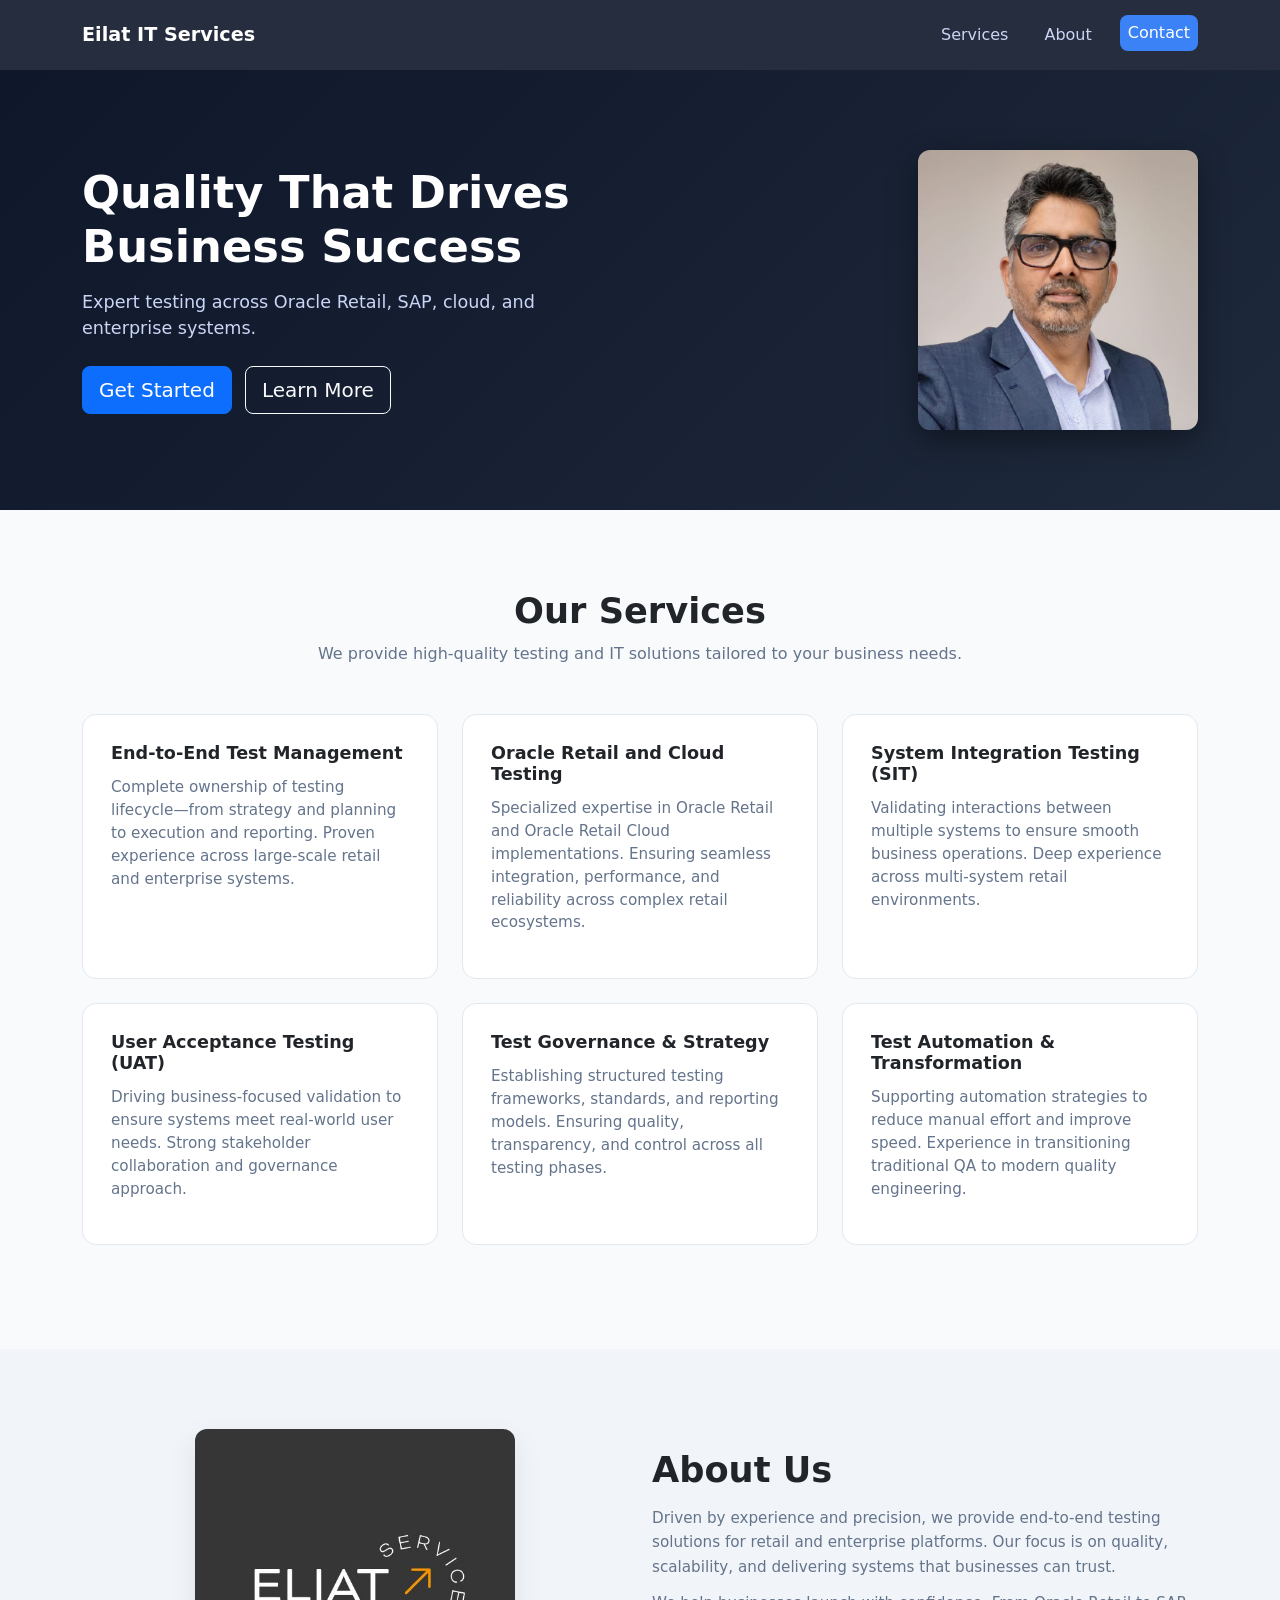
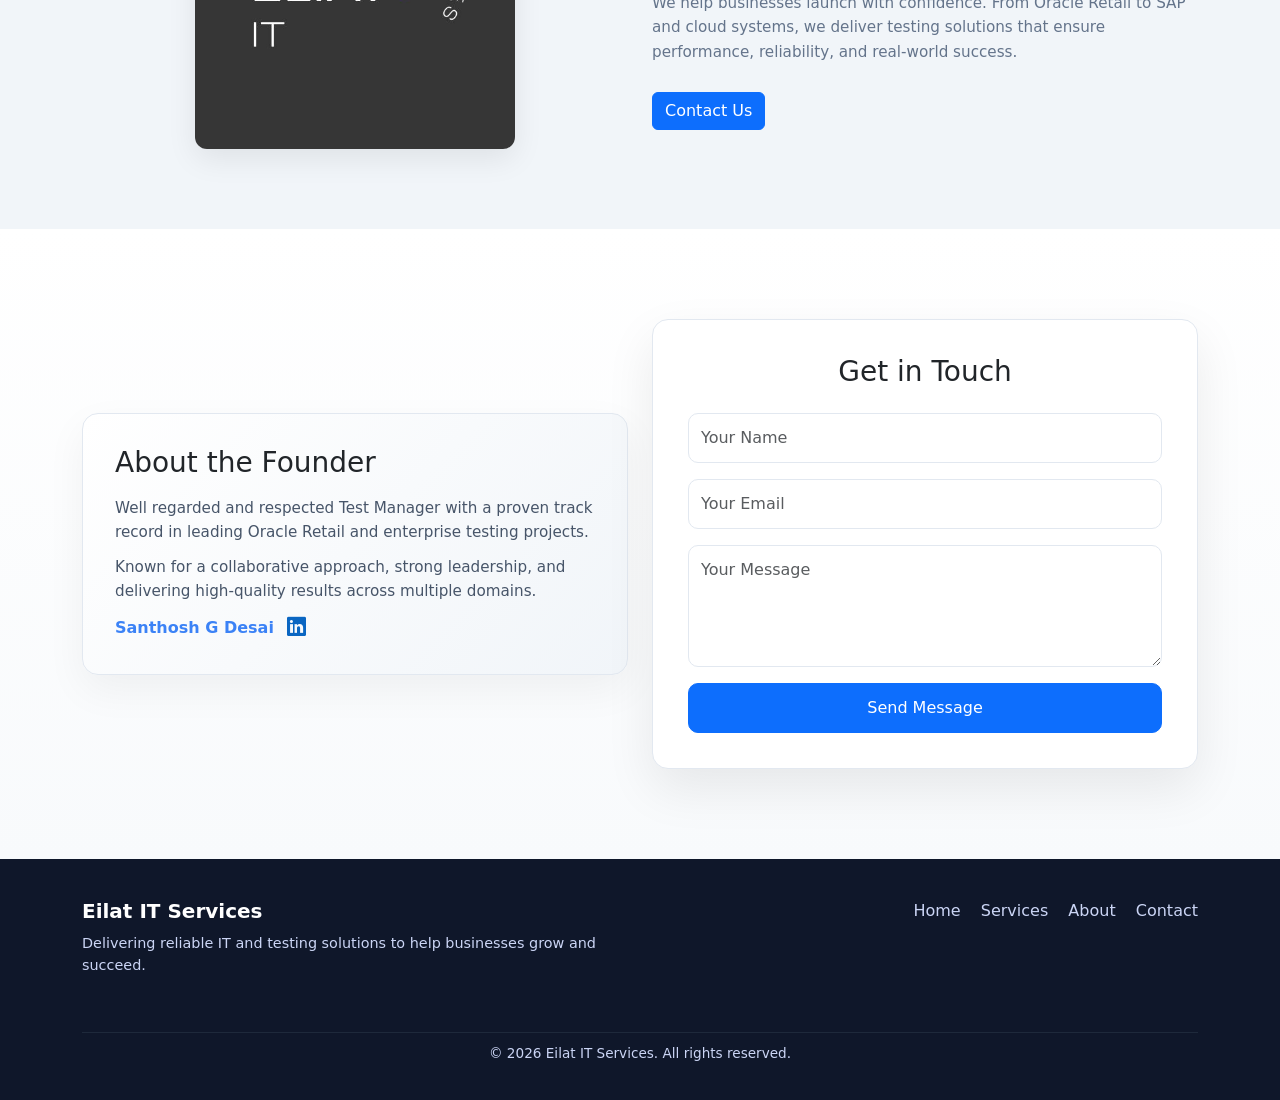
<file: templates/index.html>
<!DOCTYPE html> 
<html lang="en">
<head>
    <meta charset="UTF-8">
    <link href="https://cdn.jsdelivr.net/npm/bootstrap@5.3.0/dist/css/bootstrap.min.css" rel="stylesheet">
    <link rel="stylesheet" href="/static/style.css">

    <link href="https://cdn.jsdelivr.net/npm/bootstrap-icons/font/bootstrap-icons.css" rel="stylesheet">


    <meta name="viewport" content="width=device-width, initial-scale=1.0">

    <title>Eilat IT Services</title>
</head>
<body>





<nav class="navbar navbar-expand-lg custom-navbar">
  <div class="container">

    <!-- Brand -->
    <a class="navbar-brand" href="#">Eilat IT Services</a>

    <!-- Toggle (mobile) -->
    <button class="navbar-toggler" type="button" data-bs-toggle="collapse" data-bs-target="#navbarNav">
      <span class="navbar-toggler-icon"></span>
    </button>

    <!-- Links -->
    <div class="collapse navbar-collapse justify-content-end" id="navbarNav">
      <ul class="navbar-nav">



        <li class="nav-item">
          <a class="nav-link" href="#services">Services</a>
        </li>

        <li class="nav-item">
          <a class="nav-link" href="#about">About</a>
        </li>

        <li class="nav-item">
          <a class="nav-link btn-contact" href="#contact">Contact</a>
        </li>

      </ul>
    </div>

  </div>
</nav>








<section class="hero-section">
  <div class="container">
    <div class="row align-items-center">

      <!-- LEFT CONTENT -->
      <div class="col-md-6 text-center text-md-start">
        <h1 class="hero-title">
          Quality That Drives Business Success
        </h1>

        <p class="hero-subtitle">
          Expert testing across Oracle Retail, SAP, cloud, and enterprise systems.
        </p>

        <div class="mt-4">
          <a href="#contact" class="btn btn-primary btn-lg me-2">Get Started</a>
          <a href="#" class="btn btn-outline-light btn-lg">Learn More</a>
        </div>
      </div>

      <!-- RIGHT IMAGE -->
      <div class="col-md-6 d-flex justify-content-center justify-content-md-end mt-4 mt-md-0">
        <img src="\static\Hero_image.jpeg" class="hero-img" alt="Hero Image">
      </div>

    </div>
  </div>
</section>








<section id="services" class="services-section">
  <div class="container">

    <!-- Section Heading -->
    <div class="text-center mb-5">
      <h2 class="services-title">Our Services</h2>
      <p class="services-subtitle">
        We provide high-quality testing and IT solutions tailored to your business needs.
      </p>
    </div>

    <!-- Services Cards -->
    <div class="row">

      <!-- Service 1 -->
      <div class="col-md-4 mb-4">
        <div class="service-card">
          <h5>End-to-End Test Management</h5>
          <p>Complete ownership of testing lifecycle—from strategy and planning to execution and reporting.
Proven experience across large-scale retail and enterprise systems.</p>
        </div>
      </div>

      <!-- Service 2 -->
      <div class="col-md-4 mb-4">
        <div class="service-card">
          <h5>Oracle Retail and Cloud Testing</h5>
          <p>Specialized expertise in Oracle Retail and Oracle Retail Cloud implementations.
Ensuring seamless integration, performance, and reliability across complex retail ecosystems.</p>
        </div>
      </div>

      <!-- Service 3 -->
      <div class="col-md-4 mb-4">
        <div class="service-card">
          <h5>System Integration Testing (SIT)</h5>
          <p>Validating interactions between multiple systems to ensure smooth business operations.
Deep experience across multi-system retail environments.</p>
        </div>
      </div>


    <div class="col-md-4 mb-4">
    <div class="service-card">
    <h5>User Acceptance Testing (UAT)</h5>
    <p>Driving business-focused validation to ensure systems meet real-world user needs.
    Strong stakeholder collaboration and governance approach.</p>
    </div>
    </div>


    <div class="col-md-4 mb-4">
    <div class="service-card">
    <h5>Test Governance & Strategy</h5>
    <p>Establishing structured testing frameworks, standards, and reporting models.
Ensuring quality, transparency, and control across all testing phases.</p>
    </div>
    </div>


    <div class="col-md-4 mb-4">
    <div class="service-card">
    <h5>Test Automation & Transformation</h5>
    <p>Supporting automation strategies to reduce manual effort and improve speed.
Experience in transitioning traditional QA to modern quality engineering.</p>
    </div>
    </div>





    </div>

  </div>
</section>




<section id="about" class="about-section">
  <div class="container">
    <div class="row align-items-center">

      <!-- LEFT IMAGE -->
      <div class="col-md-6 text-center mb-4 mb-md-0">
        <img src="\static\about_image.jpeg" class="about-img" alt="About Image">
      </div>

      <!-- RIGHT CONTENT -->
      <div class="col-md-6">
        <h2 class="about-title">About Us</h2>

        <p class="about-text">
          <!-- Replace this -->
         Driven by experience and precision, we provide end-to-end testing solutions for retail and enterprise platforms. Our focus is on quality, scalability, and delivering systems that businesses can trust.
        </p>

        <p class="about-text">
          <!-- Replace this -->
          We help businesses launch with confidence. From Oracle Retail to SAP and cloud systems, we deliver testing solutions that ensure performance, reliability, and real-world success.
        </p>

        <a href="#contact" class="btn btn-primary mt-3">
          Contact Us
        </a>
      </div>

    </div>
  </div>
</section>
























<section id="contact" class="contact-section">
  <div class="container">
    <div class="row align-items-center">

      <!-- LEFT: Founder -->
      <div class="col-md-6 mb-4 mb-md-0">
        <div class="founder-card">

          <h3 class="mb-3">About the Founder</h3>

          <p class="founder-text">
            Well regarded and respected Test Manager with a proven track record in leading Oracle Retail and enterprise testing projects.
          </p>

          <p class="founder-text">
            Known for a collaborative approach, strong leadership, and delivering high-quality results across multiple domains.
          </p>

<div class="founder-footer">
  <span class="founder-name">Santhosh G Desai</span>

  <a href="https://www.linkedin.com/in/santosh-g-desai-34b2492b/" 
     target="_blank" 
     class="linkedin-link ms-2">
    <i class="bi bi-linkedin"></i>
  </a>
</div>

        </div>
      </div>

      <!-- RIGHT: Contact Form -->
      <div class="col-md-6">
        <div class="contact-card">

          <h3 class="text-center mb-4">Get in Touch</h3>

          <form action="/submit" method="post">

            <div class="mb-3">
              <input type="text" name="name" class="form-control" placeholder="Your Name" required>
            </div>

            <div class="mb-3">
              <input type="email" name="email" class="form-control" placeholder="Your Email" required>
            </div>

            <div class="mb-3">
              <textarea name="message" class="form-control" rows="4" placeholder="Your Message"></textarea>
            </div>

            <button type="submit" class="btn btn-primary w-100">
              Send Message
            </button>

          </form>

        </div>
      </div>

    </div>
  </div>
</section>



<footer class="footer">
  <div class="container">

    <div class="row">

      <!-- LEFT: Brand -->
      <div class="col-md-6 mb-3">
        <h5 class="footer-brand">Eilat IT Services</h5>
        <p class="footer-text">
          Delivering reliable IT and testing solutions to help businesses grow and succeed.
        </p>
      </div>

      <!-- RIGHT: Links -->
      <div class="col-md-6 text-md-end">
        <a href="#" class="footer-link">Home</a>
        <a href="#services" class="footer-link">Services</a>
        <a href="#about" class="footer-link">About</a>
        <a href="#contact" class="footer-link">Contact</a>
      </div>

    </div>

    <!-- Bottom Line -->
    <div class="footer-bottom text-center mt-4">
      <p>© 2026 Eilat IT Services. All rights reserved.</p>
    </div>

  </div>
</footer>
</file>
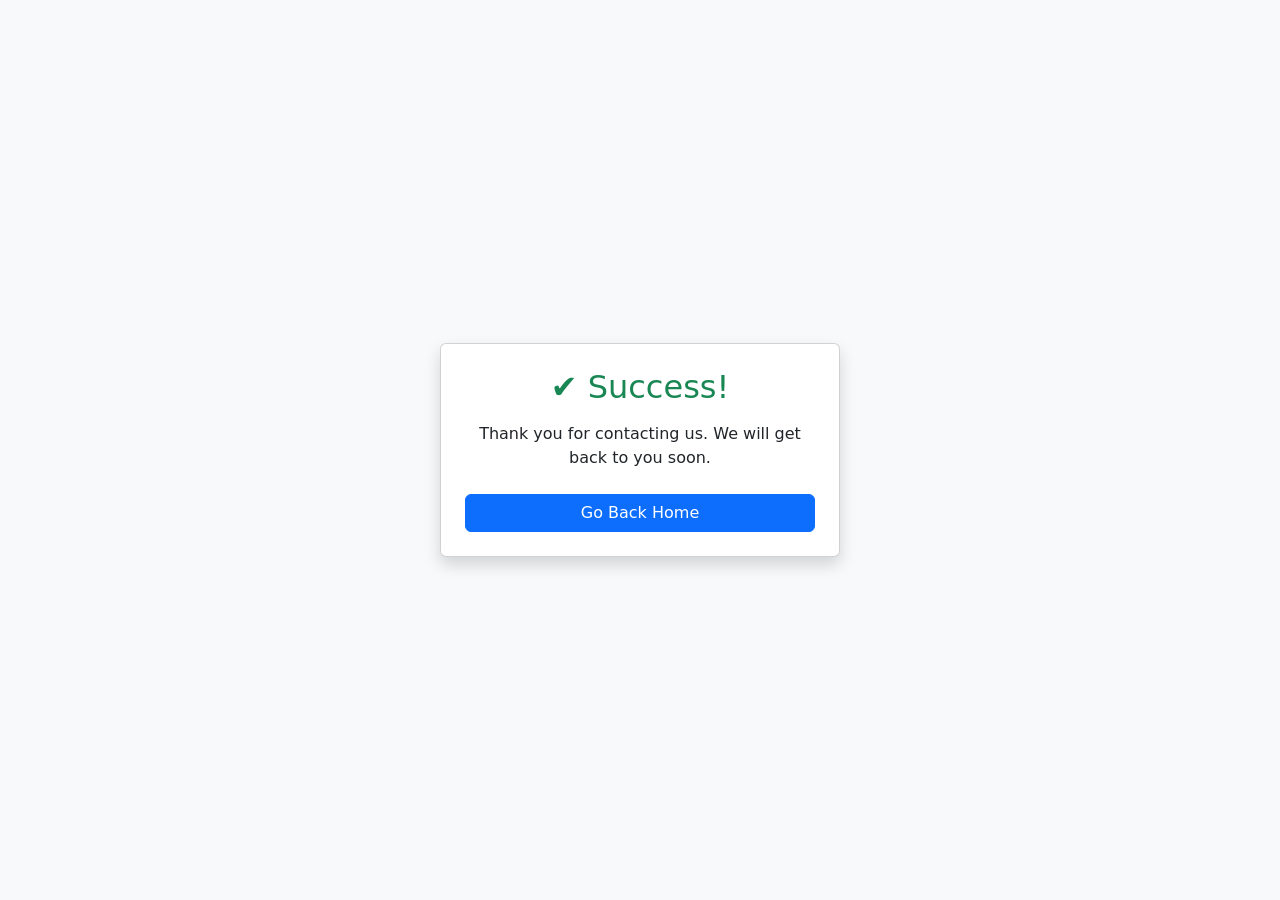
<file: templates/success.html>
<!DOCTYPE html>
<html lang="en">
<head>
    <meta charset="UTF-8">
    <meta name="viewport" content="width=device-width, initial-scale=1.0">
    <title>Success</title>

    <!-- Bootstrap CSS -->
    <link href="https://cdn.jsdelivr.net/npm/bootstrap@5.3.0/dist/css/bootstrap.min.css" rel="stylesheet">
</head>
<body class="bg-light">

<div class="container d-flex justify-content-center align-items-center vh-100">
    
    <div class="card shadow p-4 text-center" style="max-width: 400px;">
        
        <h2 class="text-success mb-3">✔ Success!</h2>
        
        <p class="mb-4">
            Thank you for contacting us. We will get back to you soon.
        </p>

        <a href="/" class="btn btn-primary">Go Back Home</a>

    </div>

</div>

</body>
</html>
</file>
<file: static/style.css>
/* NAVBAR */
.custom-navbar {
    background: rgba(15, 23, 42, 0.9);
    backdrop-filter: blur(10px);
    padding: 15px 0;
}

/* Brand */
.navbar-brand {
    color: #ffffff;
    font-weight: 600;
    font-size: 1.2rem;
}

/* Links */
.navbar-nav .nav-link {
    color: #cbd5f5;
    margin-left: 20px;
    transition: color 0.3s ease;
}

/* Hover */
.navbar-nav .nav-link:hover {
    color: #ffffff;
}

/* Contact Button */
.btn-contact {
    background: #3b82f6;
    color: #ffffff !important;
    padding: 6px 14px;
    border-radius: 8px;
    margin-left: 20px;
}

.btn-contact:hover {
    background: #2563eb;
}
















/* HERO SECTION */
.hero-section {
    background: linear-gradient(135deg, #0f172a, #1e293b);
    color: #ffffff;
    padding: 80px 0;
}

.hero-title {
    font-size: 2.8rem;
    font-weight: 700;
    line-height: 1.2;
}

.hero-subtitle {
    font-size: 1.1rem;
    margin-top: 15px;
    color: #cbd5f5;
}

.hero-img {
    max-width: 280px;
    border-radius: 12px;
    box-shadow: 0 10px 30px rgba(0,0,0,0.4);
    transition: transform 0.3s ease;
}

.hero-img:hover {
    transform: scale(1.03);
}


/* SERVICES SECTION */
.services-section {
    background: #f8fafc;
    padding: 80px 0;
}

.services-title {
    font-size: 2.2rem;
    font-weight: 700;
}

.services-subtitle {
    color: #64748b;
    margin-top: 10px;
}


/* SERVICE CARD */
.service-card {
    background: #ffffff;
    padding: 28px;
    border-radius: 14px;
    border: 1px solid #e2e8f0;
    transition: all 0.3s ease;
    height: 100%;
    position: relative;
    overflow: hidden;
}

/* Top accent */
.service-card::before {
    content: "";
    position: absolute;
    top: 0;
    left: 0;
    height: 3px;
    width: 100%;
    background: linear-gradient(90deg, #3b82f6, #6366f1);
    opacity: 0;
    transition: opacity 0.3s ease;
}

/* Hover effect */
.service-card:hover {
    transform: translateY(-10px);
    box-shadow: 0 20px 45px rgba(0,0,0,0.08);
}

/* Show accent on hover */
.service-card:hover::before {
    opacity: 1;
}

/* Title */
.service-card h5 {
    font-weight: 600;
    margin-bottom: 12px;
    font-size: 1.1rem;
}

/* Text */
.service-card p {
    color: #64748b;
    font-size: 0.95rem;
    line-height: 1.5;
}





/* ABOUT SECTION */
.about-section {
    padding: 80px 0;
    background: #f1f5f9;;
}

.about-title {
    font-size: 2.2rem;
    font-weight: 700;
    margin-bottom: 15px;
}

.about-text {
    color: #64748b;
    font-size: 0.95rem;
    line-height: 1.6;
    margin-bottom: 12px;
}

.about-img {
    max-width: 320px;
    border-radius: 12px;
    box-shadow: 0 10px 30px rgba(0,0,0,0.08);
}




/* CONTACT SECTION */
.contact-section {
    padding: 80px 0;
    background: #ffffff;
}

/* Founder Box */
.founder-box {
    padding: 20px;
}

.founder-text {
    color: #64748b;
    font-size: 0.95rem;
    line-height: 1.6;
}

.founder-name {
    font-weight: 600;
}

/* Contact Card */
.contact-card {
    background: #ffffff;
    padding: 30px;
    border-radius: 14px;
    box-shadow: 0 10px 30px rgba(0,0,0,0.06);
    border: 1px solid #e2e8f0;
}

/* Input Styling */
.contact-card .form-control {
    border-radius: 8px;
    padding: 10px;
}

.contact-card .form-control:focus {
    box-shadow: none;
    border-color: #3b82f6;
}



/* CONTACT SECTION */
.contact-section {
    padding: 90px 0;
    background: linear-gradient(180deg, #ffffff, #f8fafc);
}


.founder-card {
    background: linear-gradient(135deg, #ffffff, #f1f5f9);
    padding: 32px;
    border-radius: 16px;
    border: 1px solid #e2e8f0;
    box-shadow: 0 15px 40px rgba(0,0,0,0.05);
}

/* Text */
.founder-text {
    color: #475569;
    font-size: 0.95rem;
    line-height: 1.6;
    margin-bottom: 10px;
}

/* Name */
.founder-name {
    font-weight: 600;
    color: #3b82f6;
}


.linkedin-link {
    color: #0a66c2;
    font-size: 1.2rem;
    transition: transform 0.2s ease, color 0.2s ease;
}

.linkedin-link:hover {
    color: #084c9e;
    transform: scale(1.1);
}




/* CONTACT CARD */
.contact-card {
    background: #ffffff;
    padding: 35px;
    border-radius: 16px;
    box-shadow: 0 20px 50px rgba(0,0,0,0.08);
    border: 1px solid #e2e8f0;
    transition: all 0.3s ease;
}

.contact-card:hover {
    transform: translateY(-5px);
}


/* FORM INPUTS */
.contact-card .form-control {
    border-radius: 10px;
    padding: 12px;
    border: 1px solid #e2e8f0;
}

.contact-card .form-control:focus {
    border-color: #3b82f6;
    box-shadow: 0 0 0 2px rgba(59,130,246,0.1);
}


/* BUTTON */
.contact-card .btn {
    border-radius: 10px;
    padding: 12px;
    font-weight: 500;
}



/* FOOTER */
.footer {
    background: #0f172a;
    color: #cbd5f5;
    padding: 40px 0 20px;
}

/* Brand */
.footer-brand {
    color: #ffffff;
    font-weight: 600;
}

/* Text */
.footer-text {
    font-size: 0.9rem;
    margin-top: 10px;
}

/* Links */
.footer-link {
    color: #cbd5f5;
    margin-left: 15px;
    text-decoration: none;
    transition: color 0.3s ease;
}

.footer-link:hover {
    color: #ffffff;
}

/* Bottom */
.footer-bottom {
    border-top: 1px solid #1e293b;
    padding-top: 10px;
    font-size: 0.85rem;
}
</file>
